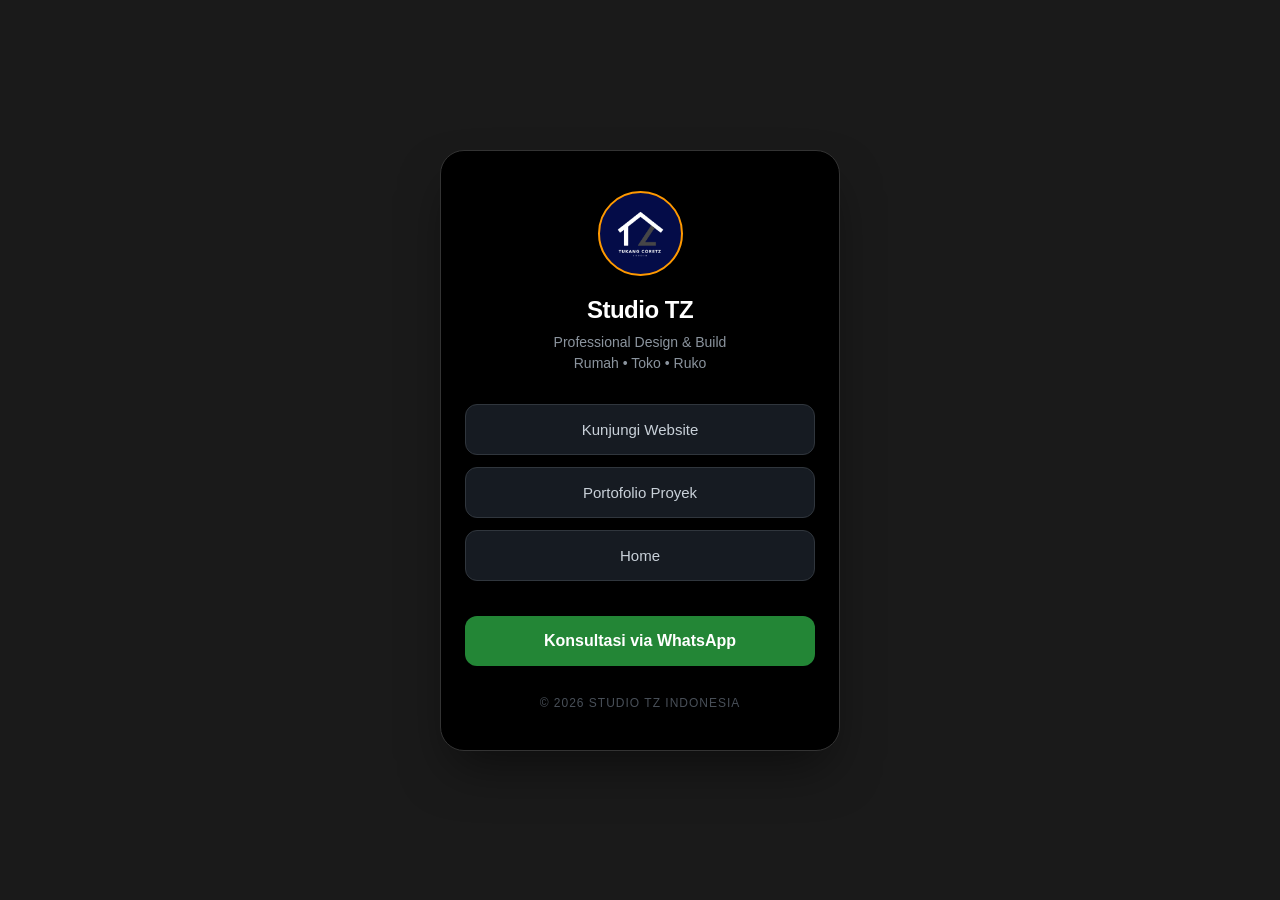
<file: index.html>
<!doctype html>
<html lang="id">
  <head>
    <meta charset="UTF-8" />
    <meta name="viewport" content="width=device-width, initial-scale=1.0" />
    <title>Studio TZ – Jasa Design Bangunan</title>
    <style>
      * {
        margin: 0;
        padding: 0;
        box-sizing: border-box;
        font-family:
          -apple-system, BlinkMacSystemFont, "Segoe UI", Roboto, sans-serif;
      }

      body {
        margin: 0;
        min-height: 100vh;
        background: #1a1a1a; /* Warna background lebih solid/gelap agar elegan */
        color: #fff;
        display: flex;
        justify-content: center;
        align-items: center;
        padding: 20px; /* Jarak aman di layar kecil */
      }

      .container {
        border-radius: 24px;
        background-color: #000;
        width: 100%;
        max-width: 400px; /* Ukuran pas untuk Mobile-First */
        padding: 40px 24px;
        text-align: center;
        box-shadow: 0 25px 50px -12px rgba(0, 0, 0, 0.5);
        border: 1px solid #333;
      }

      /* Animasi */
      @keyframes fadeInUp {
        from {
          opacity: 0;
          transform: translateY(20px);
          filter: blur(5px);
        }
        to {
          opacity: 1;
          transform: translateY(0);
          filter: blur(0);
        }
      }

      .logo-img,
      h1,
      .subtitle,
      .link-btn,
      .join-btn,
      .footer {
        opacity: 0;
        animation: fadeInUp 0.6s cubic-bezier(0.22, 1, 0.36, 1) forwards;
      }

      /* Delay Animasi */
      .logo-img {
        animation-delay: 0.1s;
      }
      h1 {
        animation-delay: 0.2s;
      }
      .subtitle {
        animation-delay: 0.3s;
      }
      .links .link-btn:nth-child(1) {
        animation-delay: 0.4s;
      }
      .links .link-btn:nth-child(2) {
        animation-delay: 0.5s;
      }
      .links .link-btn:nth-child(3) {
        animation-delay: 0.6s;
      }
      .join-btn {
        animation-delay: 0.7s;
      }
      .footer {
        animation-delay: 0.8s;
      }

      /* Gaya Logo IMG */
      .logo-img {
        background-color: #040c48;
        width: 85px;
        height: 85px;
        object-fit: cover;
        border-radius: 50%; /* Tetap bulat jika foto kotak */
        margin: 0 auto 20px;
        border: 2px solid #ff9900;
        display: block;
      }

      h1 {
        margin: 0;
        font-size: 24px;
        font-weight: 700;
        letter-spacing: -0.5px;
        color: #fff;
      }

      .subtitle {
        margin-top: 8px;
        font-size: 14px;
        color: #8b949e;
        line-height: 1.5;
      }

      .links {
        margin-top: 30px;
        display: flex;
        flex-direction: column;
        gap: 12px;
      }

      .link-btn {
        background: #161b22;
        border: 1px solid #30363d;
        border-radius: 12px;
        padding: 16px;
        text-decoration: none;
        color: #c9d1d9;
        font-weight: 500;
        font-size: 15px;
        transition: all 0.3s ease;
      }

      .link-btn:hover {
        background: #30363d;
        color: #fff;
        transform: translateY(-2px);
      }

      .join-btn {
        margin-top: 35px;
        background: #238636;
        color: #ffffff;
        border-radius: 12px;
        padding: 16px 20px;
        font-weight: 600;
        text-decoration: none;
        display: block; /* Agar lebar penuh di mobile */
        transition: all 0.3s ease;
      }

      .join-btn:hover {
        background-color: #2ea043;
        box-shadow: 0 0 15px rgba(46, 160, 67, 0.4);
      }

      .footer {
        margin-top: 30px;
        font-size: 12px;
        color: #484f58;
        letter-spacing: 1px;
        text-transform: uppercase;
      }

      /* Media Query untuk Layar Sangat Kecil */
      @media (max-width: 350px) {
        .container {
          padding: 30px 15px;
        }
        h1 {
          font-size: 20px;
        }
      }
    </style>
  </head>
  <body>
    <div class="container">
      <img src="logo.PNG" alt="Studio TZ Logo" class="logo-img" />

      <h1>Studio TZ</h1>
      <div class="subtitle">
        Professional Design & Build <br />
        Rumah • Toko • Ruko
      </div>

      <div class="links">
        <a href="index2.html" class="link-btn">Kunjungi Website</a>
        <a href="index3.html" class="link-btn">Portofolio Proyek</a>
        <a href="#home" class="link-btn">Home</a>
      </div>

      <a href="https://wa.me/628123456789" class="join-btn">
        Konsultasi via WhatsApp
      </a>

      <div class="footer">© 2026 STUDIO TZ INDONESIA</div>
    </div>
  </body>
</html>
</file>
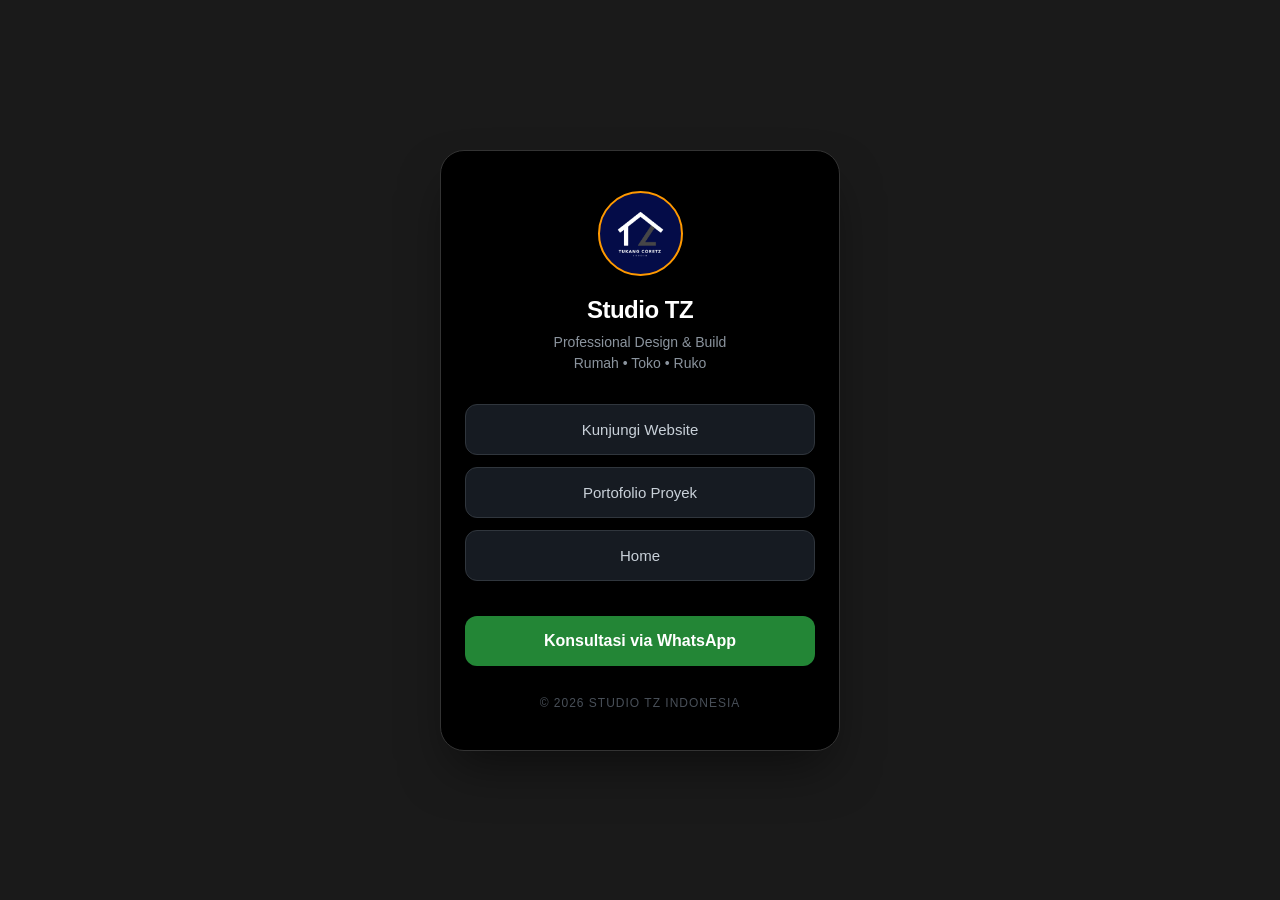
<file: index1.html>
<!DOCTYPE html>
<html lang="id">
<head>
  <meta charset="UTF-8" />
  <meta name="viewport" content="width=device-width, initial-scale=1.0"/>
  <title>Studio TZ – Jasa Design Bangunan</title>
  <style>
    * {
      margin: 0;
      padding:0;
      box-sizing: border-box;
      font-family: -apple-system, BlinkMacSystemFont, "Segoe UI", Roboto, sans-serif;
    }

    body {
      margin: 0;
      min-height: 100vh;
      background: #1a1a1a; /* Warna background lebih solid/gelap agar elegan */
      color: #fff;
      display: flex;
      justify-content: center;
      align-items: center;
      padding: 20px; /* Jarak aman di layar kecil */
    }

    .container {
      border-radius: 24px;
      background-color: #000;
      width: 100%;
      max-width: 400px; /* Ukuran pas untuk Mobile-First */
      padding: 40px 24px;
      text-align: center;
      box-shadow: 0 25px 50px -12px rgba(0,0,0,0.5);
      border: 1px solid #333;
    }

    /* Animasi */
    @keyframes fadeInUp {
      from {
        opacity: 0;
        transform: translateY(20px);
        filter: blur(5px);
      }
      to {
        opacity: 1;
        transform: translateY(0);
        filter: blur(0);
      }
    }

    .logo-img, h1, .subtitle, .link-btn, .join-btn, .footer {
      opacity: 0;
      animation: fadeInUp 0.6s cubic-bezier(0.22, 1, 0.36, 1) forwards;
    }

    /* Delay Animasi */
    .logo-img { animation-delay: 0.1s; }
    h1        { animation-delay: 0.2s; }
    .subtitle { animation-delay: 0.3s; }
    .links .link-btn:nth-child(1) { animation-delay: 0.4s; }
    .links .link-btn:nth-child(2) { animation-delay: 0.5s; }
    .links .link-btn:nth-child(3) { animation-delay: 0.6s; }
    .join-btn { animation-delay: 0.7s; }
    .footer   { animation-delay: 0.8s; }

    /* Gaya Logo IMG */
    .logo-img {
      background-color: #040c48;
      width: 85px;
      height: 85px;
      object-fit: cover;
      border-radius: 50%; /* Tetap bulat jika foto kotak */
      margin: 0 auto 20px;
      border: 2px solid #ff9900;
      display: block;
    }

    h1 {
      margin: 0;
      font-size: 24px;
      font-weight: 700;
      letter-spacing: -0.5px;
      color: #fff;
    }

    .subtitle {
      margin-top: 8px;
      font-size: 14px;
      color: #8b949e;
      line-height: 1.5;
    }

    .links {
      margin-top: 30px;
      display: flex;
      flex-direction: column;
      gap: 12px;
    }

    .link-btn {
      background: #161b22;
      border: 1px solid #30363d;
      border-radius: 12px;
      padding: 16px;
      text-decoration: none;
      color: #c9d1d9;
      font-weight: 500;
      font-size: 15px;
      transition: all 0.3s ease;
    }

    .link-btn:hover {
      background: #30363d;
      color: #fff;
      transform: translateY(-2px);
    }

    .join-btn {
      margin-top: 35px;
      background: #238636;
      color: #ffffff;
      border-radius: 12px;
      padding: 16px 20px;
      font-weight: 600;
      text-decoration: none;
      display: block; /* Agar lebar penuh di mobile */
      transition: all 0.3s ease;
    }

    .join-btn:hover {
      background-color: #2ea043;
      box-shadow: 0 0 15px rgba(46, 160, 67, 0.4);
    }

    .footer {
      margin-top: 30px;
      font-size: 12px;
      color: #484f58;
      letter-spacing: 1px;
      text-transform: uppercase;
    }

    /* Media Query untuk Layar Sangat Kecil */
    @media (max-width: 350px) {
      .container {
        padding: 30px 15px;
      }
      h1 { font-size: 20px; }
    }
  </style>
</head>
<body>

  <div class="container">
    <img src="logo.PNG" alt="Studio TZ Logo" class="logo-img">

    <h1>Studio TZ</h1>
    <div class="subtitle">
      Professional Design & Build <br> 
      Rumah • Toko • Ruko
    </div>

    <div class="links">
      <a href="index2.html" class="link-btn">Kunjungi Website</a>
      <a href="index3.html" class="link-btn">Portofolio Proyek</a>
      <a href="#home" class="link-btn">Home</a>
    </div>

    <a href="https://wa.me/628123456789" class="join-btn">
      Konsultasi via WhatsApp
    </a>

    <div class="footer">
      © 2026 STUDIO TZ INDONESIA
    </div>
  </div>

</body>
</html>
</file>
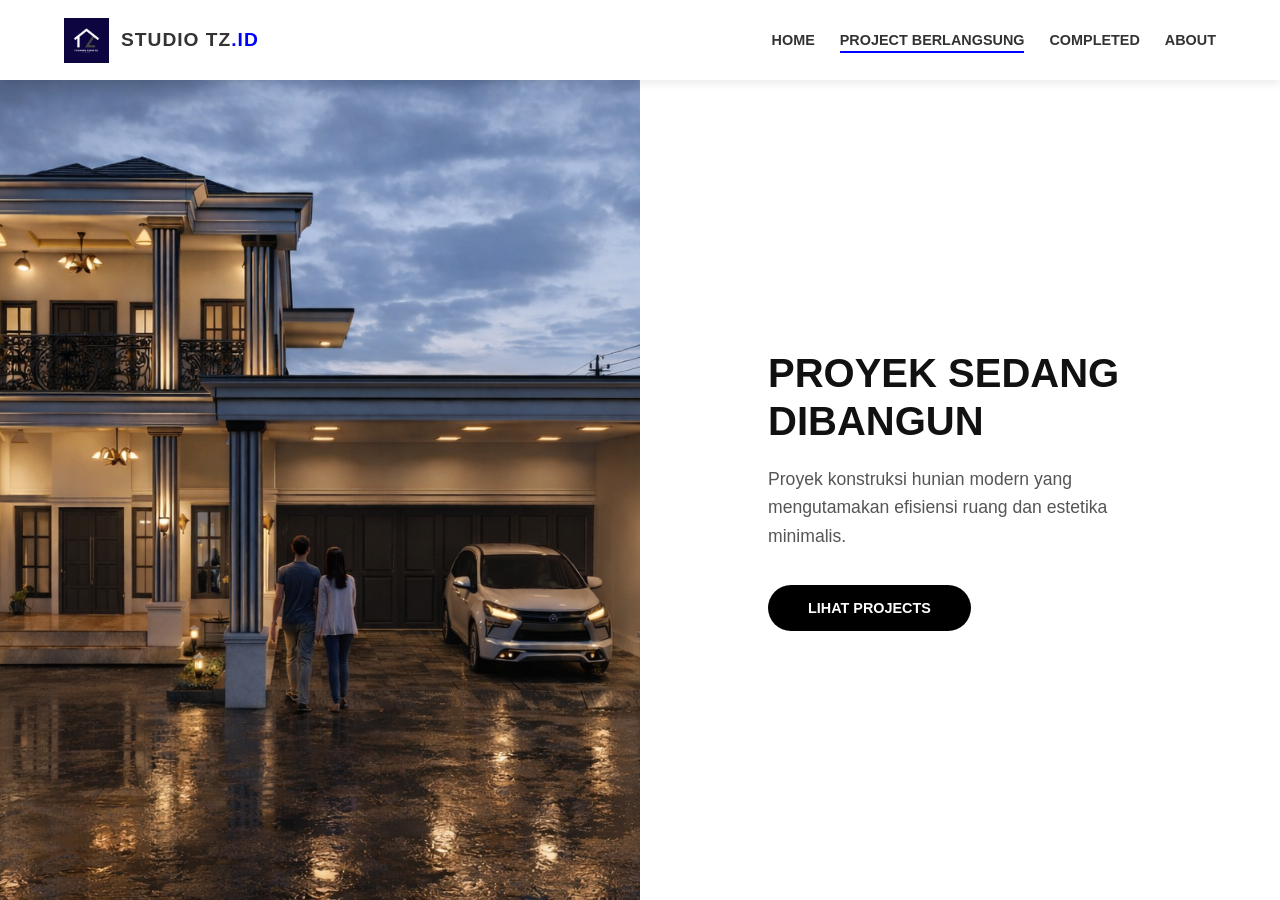
<file: index3.html>
<!doctype html>
<html lang="id">
<head>
    <meta charset="UTF-8" />
    <meta name="viewport" content="width=device-width, initial-scale=1.0" />
    <title>Studio TZ | Projects</title>
    <link rel="stylesheet" href="style3.css" />
    <link rel="stylesheet" href="https://cdnjs.cloudflare.com/ajax/libs/font-awesome/6.5.0/css/all.min.css" />
</head>
<body>
    <header class="navbar">
        <div class="logo-area">
            <img src="logo.PNG" alt="Studio TZ Logo" class="nav-logo-img">
            <h1 class="nav-title">STUDIO TZ<span style="color: blue">.ID</span></h1>
        </div>
        
        <div class="menu-toggle" id="mobile-menu">
            <span class="bar"></span>
            <span class="bar"></span>
            <span class="bar"></span>
        </div>

        <nav class="nav-links" id="navMenu">
            <a href="index2.html">HOME</a>
            <a href="#project" class="active">PROJECT BERLANGSUNG</a>
            <a href="completed.html">COMPLETED</a>
            <a href="index6.html">ABOUT</a>
        </nav>
    </header>

  <main class="viewport-wrapper">
    <section id="project" class="container">
        <div class="row full-height">
            <div class="column image-box">
                <img src="7.png" alt="Project 1" class="project-img" />
            </div>
            <div class="column text-box">
                <h2>PROYEK SEDANG DIBANGUN</h2>
                <p>Proyek konstruksi hunian modern yang mengutamakan efisiensi ruang dan estetika minimalis.</p>
                <a href="index5.html" class="btn">LIHAT PROJECTS</a>
            </div>
        </div>
    </section>
</main>
    <script>
        // Script sederhana untuk toggle menu mobile
        const menu = document.querySelector('#mobile-menu');
        const menuLinks = document.querySelector('.nav-links');

        menu.addEventListener('click', function() {
            menu.classList.toggle('is-active');
            menuLinks.classList.toggle('active');
        });
    </script>
</body>
</html>
</file>
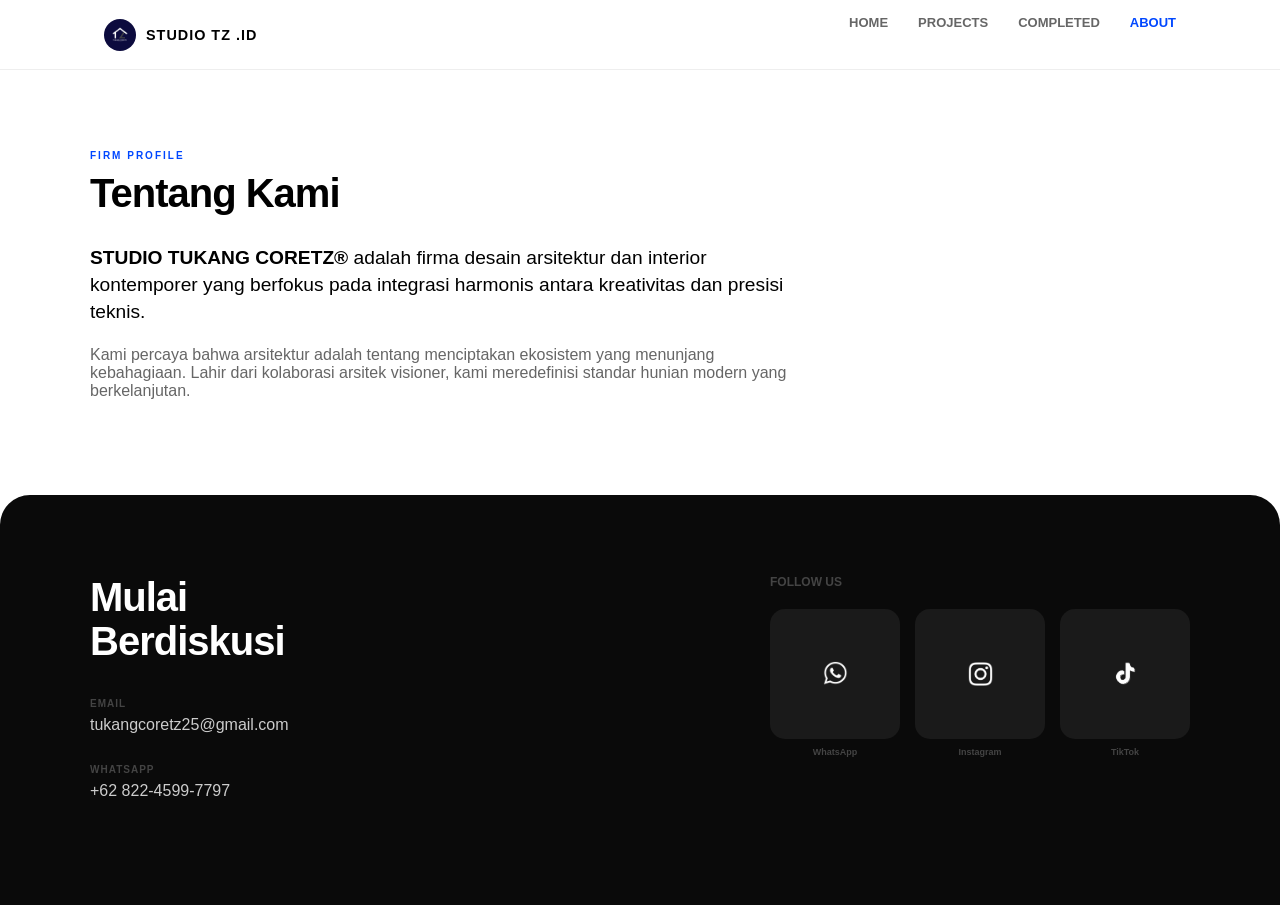
<file: index6.html>
<!DOCTYPE html>
<html lang="id">
<head>
    <meta charset="UTF-8" />
    <meta name="viewport" content="width=device-width, initial-scale=1.0, maximum-scale=1.0, user-scalable=no" />
    <link rel="stylesheet" href="style6.css" />
    <title>About | Studio Tukang Coretz</title>
</head>
<body>

    <header class="navbar">
        <div class="nav-content">
            <div class="logo-box">
                <div class="logo-circle"><img src="logo.PNG" alt="Logo"></div>
                <h1 class="logo-text">STUDIO TZ <span class="blue-text">.ID</span></h1>
            </div>
            
            <input type="checkbox" id="menu-toggle" class="menu-checkbox">
            <label for="menu-toggle" class="hamburger-label">
                <span class="bar"></span>
                <span class="bar"></span>
                <span class="bar"></span>
            </label>

            <nav class="nav-container">
                <label for="menu-toggle" class="close-btn">&times;</label>
                <ul class="nav-links">
                    <li><a href="index2.html">HOME</a></li>
                    <li><a href="index5.html">PROJECTS</a></li>
                    <li><a href="completed.html">COMPLETED</a></li>
                    <li><a href="index6.html" class="active">ABOUT</a></li>
                </ul>
            </nav>
        </div>
    </header>

    <main class="main-content">
        <section class="section about-hero reveal">
            <div class="container">
                <span class="badge">FIRM PROFILE</span>
                <h2 class="title">Tentang Kami</h2>
                <div class="text-wrapper">
                    <p class="lead"><strong>STUDIO TUKANG CORETZ®</strong> adalah firma desain arsitektur dan interior kontemporer yang berfokus pada integrasi harmonis antara kreativitas dan presisi teknis.</p>
                    <p>Kami percaya bahwa arsitektur adalah tentang menciptakan ekosistem yang menunjang kebahagiaan. Lahir dari kolaborasi arsitek visioner, kami meredefinisi standar hunian modern yang berkelanjutan.</p>
                </div>
            </div>
        </section>

        <section class="section contact-dark reveal">
            <div class="container">
                <div class="grid-layout">
                    <div class="col-info">
                        <h2 class="title white">Mulai<br>Berdiskusi</h2>
                        <div class="contact-list">
                            <div class="item"><span>EMAIL</span><p>tukangcoretz25@gmail.com</p></div>
                            <div class="item"><span>WHATSAPP</span><p>+62 822-4599-7797</p></div>
                        </div>
                    </div>

                    <div class="col-social">
                        <h3 class="social-label">Follow Us</h3>
                        <div class="social-grid">
                            <a href="#" class="social-card wa">
                                <div class="icon-box"><img src="WA2.png" alt="WA"></div>
                                <span>WhatsApp</span>
                            </a>
                            <a href="#" class="social-card ig">
                                <div class="icon-box"><img src="ig2..png" alt="IG"></div>
                                <span>Instagram</span>
                            </a>
                            <a href="#" class="social-card tt">
                                <div class="icon-box"><img src="tt@.png" alt="TT"></div>
                                <span>TikTok</span>
                            </a>
                        </div>
                    </div>
                </div>
            </div>
        </section>
    </main>

    <script>
        const observer = new IntersectionObserver((entries) => {
            entries.forEach(entry => { if (entry.isIntersecting) entry.target.classList.add('show'); });
        }, { threshold: 0.1 });
        document.querySelectorAll('.reveal').forEach((el) => observer.observe(el));
    </script>
</body>
</html>
</file>
<file: style3.css>
/* RESET & BASE */
* {
    margin: 0;
    padding: 0;
    box-sizing: border-box;
    font-family: 'Segoe UI', Roboto, Helvetica, Arial, sans-serif;
}

body {
    background-color: #f4f4f4;
    overflow-x: hidden;
}

/* RESET & BASE */
* {
    margin: 0;
    padding: 0;
    box-sizing: border-box;
    font-family: 'Segoe UI', Roboto, sans-serif;
}

html, body {
    height: 100%;
    width: 100%;
    background-color: #fff;
    overflow-x: hidden;
}

/* NAVBAR - Tetap Sticky */
.navbar {
    display: flex;
    justify-content: space-between;
    align-items: center;
    padding: 0 5%;
    height: 80px; /* Tentukan tinggi navbar yang pasti */
    background: #fff;
    box-shadow: 0 2px 10px rgba(0,0,0,0.05);
    position: fixed; /* Ubah ke fixed agar tidak memotong kalkulasi tinggi */
    width: 100%;
    top: 0;
    z-index: 1000;
}
/* --- GALLERY / SHOWCASE UPDATED --- */
.project-showcase {
    padding: 60px 5%;
    display: flex;
    justify-content: center; /* Mengetengahkan secara horizontal */
    background: #fff;
}

.gallery-item.featured {
    width: 100%;
    max-width: 1000px; /* Batas lebar maksimal agar tidak terlalu raksasa di desktop */
    aspect-ratio: 16 / 9; /* Memberikan kesan sinematik */
    border-radius: 15px; /* Opsional: sudut melengkung halus */
    box-shadow: 0 20px 40px rgba(0,0,0,0.1); /* Memberikan kedalaman */
    position: relative;
    overflow: hidden;
}

.gallery-item.featured img {
    width: 100%;
    height: 100%;
    object-fit: cover;
    display: block;
    transition: transform 0.8s cubic-bezier(0.25, 1, 0.5, 1);
}

/* Info tambahan yang muncul saat hover */
.project-info {
    position: absolute;
    bottom: 0;
    left: 0;
    right: 0;
    padding: 40px;
    background: linear-gradient(transparent, rgba(0,0,0,0.7));
    color: #fff;
    opacity: 0;
    transition: 0.5s;
    transform: translateY(20px);
}

.gallery-item.featured:hover .project-info {
    opacity: 1;
    transform: translateY(0);
}

.gallery-item.featured:hover img {
    transform: scale(1.03);
}

/* --- MOBILE OPTIMIZATION --- */
@media (max-width: 768px) {
    .project-showcase {
        padding: 30px ;
    }
    
    .gallery-item.featured {
        aspect-ratio: 1 / 1; /* Di HP lebih bagus kotak agar layar penuh */
        max-width: 100%;
    }

    .hero-title {
        font-size: 1.5rem;
        letter-spacing: 2px;
    }
}
/* CONTAINER UTAMA */
.container {
    width: 100%;
    height: 150%;
}

.row.full-height {
    display: flex;
    flex-wrap: wrap;
    /* Kalkulasi tinggi: 100% layar dikurangi tinggi navbar */
    min-height: calc(100vh - 80px); 
}

.column {
    flex: 1;
    display: flex;
    flex-direction: column;
}

/* IMAGE BOX - Menjamin gambar memenuhi kolom */
.image-box {
    position: relative;
    overflow: hidden;
}

.project-img {
    width: 100%;
    height: 100%;
    object-fit: cover; /* Ini kunci agar gambar penuh tanpa distorsi */
    display: block;
}

/* TEXT BOX */
.text-box {
    padding: 0 10%;
    justify-content: center; /* Teks akan selalu di tengah vertikal */
    align-items: flex-start;
    background-color: #ffffff;
}

.text-box h2 {
    font-size: clamp(2rem, 5vw, 3.5rem); /* Ukuran lebih besar untuk desktop */
    font-weight: 800;
    margin-bottom: 20px;
    color: #111;
}

.text-box p {
    font-size: 1.2rem;
    max-width: 500px;
}

/* RESPONSIVE */
@media (max-width: 850px) {
    .container {
        margin-top: 75px;
    }
    
    .row.full-height {
        flex-direction: column;
        height: auto; /* Biarkan mengalir di mobile */
    }

    .column {
        min-width: 100%;
        height: 50vh; /* Bagi dua layar di mobile */
    }

    .text-box {
        padding: 40px 20px;
        text-align: center;
        align-items: center;
    }
}

/* NAVBAR */
.navbar {
    display: flex;
    justify-content: space-between;
    align-items: center;
    padding: 15px 5%;
    background: #fff;
    box-shadow: 0 2px 10px rgba(0,0,0,0.1);
    position: sticky;
    top: 0;
    z-index: 1000;
}
.nav-logo-img{
    background: #0c0540;
}

.logo-area {
    display: flex;
    align-items: center;
    gap: 12px;
}


.nav-logo-img {
    height: 45px;
    width: auto;
}

.nav-title {
    font-size: 1.2rem;
    font-weight: 800;
    letter-spacing: 1px;
    color: #333;
}

/* NAVIGATION LINKS */
.nav-links {
    display: flex;
    gap: 25px;
}

.nav-links a {
    text-decoration: none;
    color: #333;
    font-weight: 600;
    font-size: 0.9rem;
    transition: 0.3s;
    position: relative;
}

.nav-links a::after {
    content: "";
    position: absolute;
    width: 0;
    height: 2px;
    background: blue;
    left: 0;
    bottom: -5px;
    transition: 0.3s;
}

.nav-links a:hover::after, .nav-links a.active::after {
    width: 100%;
}

/* PROJECT CONTAINER */
.container {
    width: 100%;
}

.row {
    display: flex;
    flex-wrap: wrap;
    min-height: 60vh;
}

.row.reverse {
    flex-direction: row-reverse;
}

.column {
    flex: 1;
    min-width: 50%;
    overflow: hidden;
}

/* IMAGE BOX */
.image-box {
    background: #e0e0e0;
}

.project-img {
    width: 100%;
    height: 100%;
    object-fit: cover;
    display: block;
    opacity: 0;
    transform: scale(1.1);
    animation: imageFadeIn 1.2s cubic-bezier(0.25, 0.46, 0.45, 0.94) forwards;
}

@keyframes imageFadeIn {
    to {
        opacity: 1;
        transform: scale(1);
    }
}

/* TEXT BOX */
.text-box {
    padding: 60px 10%;
    display: flex;
    flex-direction: column;
    justify-content: center;
    align-items: flex-start;
    background-color: #ffffff;
    text-align: left;
}

.text-box h2 {
    font-size: clamp(1.8rem, 4vw, 2.5rem);
    margin-bottom: 20px;
    line-height: 1.2;
    color: #111;
}

.text-box p {
    font-size: 1.1rem;
    color: #555;
    margin-bottom: 35px;
    line-height: 1.6;
}

/* BUTTON */
.btn {
    display: inline-block;
    padding: 15px 40px;
    background-color: #000;
    color: #fff;
    text-decoration: none;
    border-radius: 50px;
    font-size: 0.9rem;
    font-weight: bold;
    transition: 0.4s cubic-bezier(0.175, 0.885, 0.32, 1.275);
}

.btn:hover {
    background-color: blue;
    transform: translateY(-5px);
    box-shadow: 0 10px 20px rgba(0,0,255,0.2);
}

/* RESPONSIVE */
@media (max-width: 850px) {
    .navbar {
        padding: 15px 25px;
    }

    /* Menu Hamburger */
    .menu-toggle {
        display: block;
        cursor: pointer;
    }

    .bar {
        display: block;
        width: 25px;
        height: 3px;
        margin: 5px auto;
        background-color: #333;
        transition: 0.3s;
    }

    .nav-links {
        position: fixed;
        right: -100%;
        top: 75px;
        flex-direction: column;
        background: #fff;
        width: 100%;
        text-align: center;
        transition: 0.4s;
        box-shadow: 0 5px 10px rgba(0,0,0,0.1);
        padding: 30px 0;
    }

    .nav-links.active {
        right: 0;
    }

    .row, .row.reverse {
        flex-direction: column;
    }

    .column {
        min-width: 100%;
    }

    .text-box {
        padding: 50px 25px;
        align-items: center;
        text-align: center;
    }
}
</file>
<file: style6.css>
:root {
  --primary: #0047ff;
  --dark: #0a0a0a;
  --light-bg: #fdfdfd;
  --text-main: #1a1a1a;
  --text-muted: #666;
  --transition: 0.5s cubic-bezier(0.85, 0, 0.15, 1);
}

* {
  margin: 0;
  padding: 0;
  box-sizing: border-box;
  font-family: "Inter", sans-serif;
}
html,
body {
  overflow-x: hidden;
  width: 100%;
  background: #fff;
}

/* --- NAVBAR --- */
.navbar {
  position: sticky;
  top: 0;
  width: 100%;
  z-index: 1000;
  background: rgba(255, 255, 255, 0.9);
  backdrop-filter: blur(10px);
  border-bottom: 1px solid #eee;
  height: 70px;
  display: flex;
  align-items: center;
}
.nav-content {
  width: 100%;
  max-width: 1200px;
  margin: 0 auto;
  padding: 0 5%;
  display: flex;
  justify-content: space-between;
  align-items: center;
}
.logo-box {
  display: flex;
  align-items: center;
  gap: 10px;
}
.logo-circle {
  width: 32px;
  height: 32px;
  background: #0c0b3e;
  border-radius: 50%;
  display: flex;
  align-items: center;
  justify-content: center;
  overflow: hidden;
}
.logo-circle img {
  width: 80%;
}
.logo-text {
  font-size: 0.9rem;
  font-weight: 800;
  letter-spacing: 1px;
}

/* NAVIGATION MOBILE LOGIC */
.menu-checkbox {
  display: none;
}
.hamburger-label {
  display: flex;
  flex-direction: column;
  gap: 5px;
  cursor: pointer;
}
.bar {
  width: 22px;
  height: 2px;
  background: #000;
  border-radius: 2px;
}

.nav-container {
  position: fixed;
  top: 0;
  right: -100%;
  width: 100%;
  height: 100vh;
  background: #fff;
  padding: 40px;
  transition: var(--transition);
  display: flex;
  flex-direction: column;
  z-index: 2000;
}
.menu-checkbox:checked ~ .nav-container {
  right: 0;
}
.close-btn {
  align-self: flex-end;
  font-size: 40px;
  cursor: pointer;
  margin-bottom: 40px;
}
.nav-links {
  list-style: none;
}
.nav-links li {
  margin-bottom: 25px;
}
.nav-links a {
  text-decoration: none;
  font-size: 2rem;
  font-weight: 700;
  color: #ccc;
  transition: 0.3s;
}
.nav-links a.active,
.nav-links a:hover {
  color: var(--primary);
}

/* --- SECTIONS --- */
.section {
  padding: 80px 0;
}
.container {
  width: 90%;
  max-width: 1100px;
  margin: 0 auto;
}
.badge {
  font-size: 10px;
  color: var(--primary);
  font-weight: 700;
  letter-spacing: 2px;
  display: block;
  margin-bottom: 10px;
}
.title {
  font-size: 2.5rem;
  letter-spacing: -1px;
  margin-bottom: 30px;
  line-height: 1.1;
}
.text-wrapper {
  max-width: 700px;
}
.lead {
  font-size: 1.2rem;
  color: #000;
  margin-bottom: 20px;
  line-height: 1.4;
}
p {
  color: var(--text-muted);
  margin-bottom: 15px;
  font-size: 1rem;
}

/* --- CONTACT SECTION --- */
.contact-dark {
  background: var(--dark);
  color: #fff;
  border-radius: 30px 30px 0 0;
}
.title.white {
  color: #fff;
}
.grid-layout {
  display: grid;
  grid-template-columns: 1.2fr 0.8fr;
  gap: 50px;
}
.item {
  margin-bottom: 25px;
}
.item span {
  font-size: 10px;
  color: #444;
  font-weight: 700;
  letter-spacing: 1px;
}
.item p {
  color: #ccc;
  margin-top: 5px;
}

/* SOCIAL CARDS */
.social-label {
  font-size: 12px;
  color: #444;
  text-transform: uppercase;
  margin-bottom: 20px;
}
.social-grid {
  display: grid;
  grid-template-columns: repeat(3, 1fr);
  gap: 15px;
}
.social-card {
  text-decoration: none;
  display: flex;
  flex-direction: column;
  align-items: center;
  gap: 8px;
}
.icon-box {
  width: 100%;
  aspect-ratio: 1/1;
  background: #1a1a1a;
  border-radius: 15px;
  display: flex;
  align-items: center;
  justify-content: center;
  transition: 0.4s;
}
.icon-box img {
  width: 25px;
  filter: grayscale(1) brightness(2);
}
.social-card span {
  font-size: 9px;
  color: #444;
  font-weight: 600;
}

/* HOVER EFFECT */
.social-card:hover .icon-box {
  transform: translateY(-5px);
}
.wa:hover .icon-box {
  background: #25d366;
}
.ig:hover .icon-box {
  background: radial-gradient(
    circle at 30% 107%,
    #fdf497 0%,
    #fd5949 45%,
    #d6249f 60%,
    #285aeb 90%
  );
}
.tt:hover .icon-box {
  background: #fff;
}
.tt:hover img {
  filter: invert(1);
}

/* --- ANIMATION --- */
.reveal {
  opacity: 0;
  transform: translateY(30px);
  transition: 1s ease-out;
}
.reveal.show {
  opacity: 1;
  transform: translateY(0);
}

/* --- MEDIA QUERIES (SANGAT PENTING) --- */
@media (min-width: 1024px) {
  .hamburger-label,
  .close-btn {
    display: none;
  }
  .nav-container {
    position: static;
    width: auto;
    height: auto;
    background: none;
    padding: 0;
  }
  .nav-links {
    display: flex;
    gap: 30px;
    margin: 0;
  }
  .nav-links a {
    font-size: 13px;
    color: var(--text-muted);
  }
  .nav-links a:hover {
    padding: 0;
  }
}

@media (max-width: 768px) {
  .grid-layout {
    grid-template-columns: 1fr;
  }
  .title {
    font-size: 2rem;
  }
  .section {
    padding: 60px 0;
  }
  .social-grid {
    max-width: 300px;
  }
}
</file>
